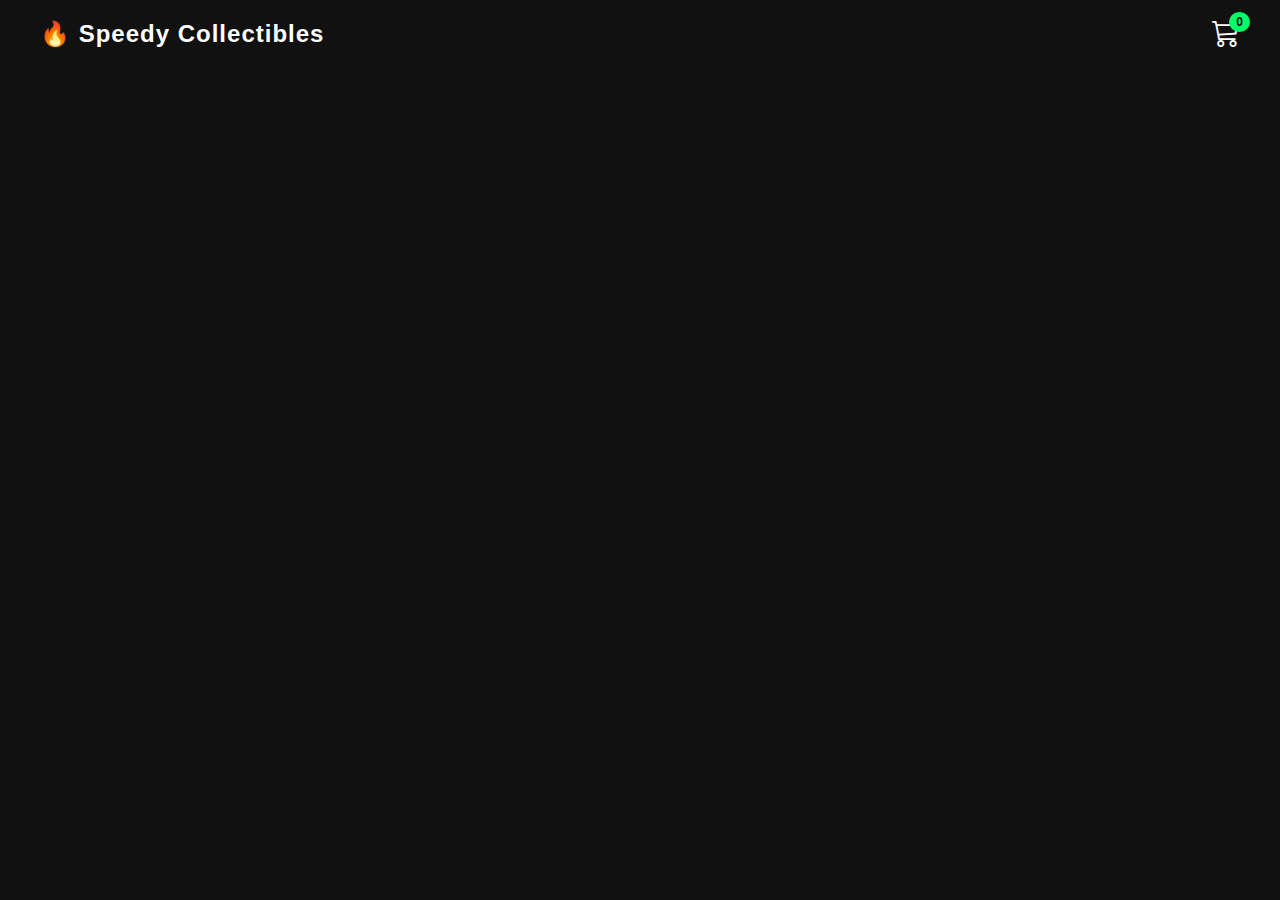
<file: index.html>
<!DOCTYPE html>
<html lang="en">

<head>
    <meta charset="UTF-8">
    <meta name="viewport" content="width=device-width, initial-scale=1.0">
    <title>Speedy Collectibles</title>
    <link rel="stylesheet" href="style.css">
    <link rel="stylesheet" href="https://cdn.jsdelivr.net/npm/bootstrap-icons@1.13.1/font/bootstrap-icons.min.css">
</head>



<body>


    <header>
        <div class="logo">🔥 Speedy Collectibles</div>

        <div class="nav-right">
            <span class="cart-count">0</span>
            <i class="bi bi-cart3 cart-icon"></i>
        </div>
    </header>

    <!-- CART SLIDE PANEL -->
    <div id="cart-panel" class="cart-panel">
        <div class="cart-header">
            <h2>Your Cart</h2>
            <i class="bi bi-x-lg close-cart"></i>
        </div>

        <div class="cart-items">
            <p class="empty-text">Your cart is empty 🛒</p>
        </div>

        <p class="cart-total" style="margin:10px 0; font-weight:bold;">
            Total: ₹0
        </p>

        <button class="checkout-btn">Checkout</button>
    </div>

    <div class="grid-container" id="products-grid"></div>

    <script src="script.js"></script>

</body>

</html>
</file>
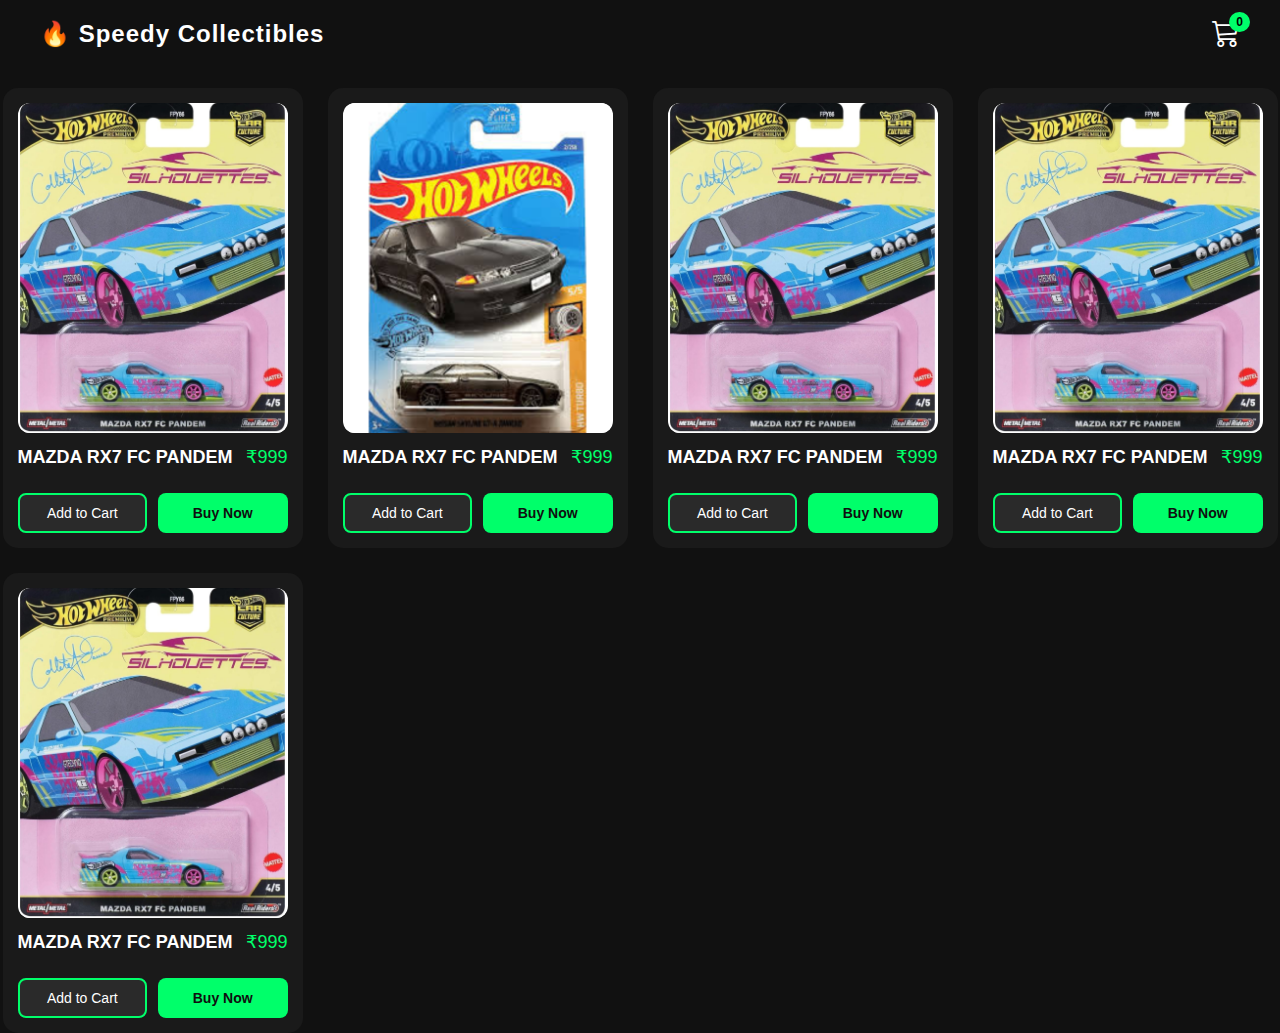
<file: www/index.html>
<!DOCTYPE html>
<html lang="en">

<head>
    <meta charset="UTF-8">
    <meta name="viewport" content="width=device-width, initial-scale=1.0">
    <title>Speedy Collectibles</title>
    <link rel="stylesheet" href="style.css">
    <link rel="stylesheet" href="https://cdn.jsdelivr.net/npm/bootstrap-icons@1.13.1/font/bootstrap-icons.min.css">
</head>



<body>


    <header>
        <div class="logo">🔥 Speedy Collectibles</div>

        <div class="nav-right">
            <span class="cart-count">0</span>
            <i class="bi bi-cart3 cart-icon"></i>
        </div>
    </header>

    <!-- CART SLIDE PANEL -->
    <div id="cart-panel" class="cart-panel">
        <div class="cart-header">
            <h2>Your Cart</h2>
            <i class="bi bi-x-lg close-cart"></i>
        </div>

        <div class="cart-items">
            <p class="empty-text">Your cart is empty 🛒</p>
        </div>

        <button class="checkout-btn">Checkout</button>
    </div>

    <div class="grid-container">

        <!-- Item Card -->
        <div class="item-card">
            <div class="img-box">
                <img src="images/car1.jpeg" alt="Hot Wheels Car">
            </div>
            <div class="bottom-row">
                <h2>MAZDA RX7 FC PANDEM </h2>
                <p class="price">₹999</p>
            </div>
            <div class="button-row">
                <button class="cart-btn">Add to Cart</button>
                <button class="buy-btn">Buy Now</button>
            </div>
        </div>


        <div class="item-card">
            <div class="img-box">
                <img src="images/car2.png" alt="Hot Wheels Car">
            </div>
            <div class="bottom-row">
                <h2>MAZDA RX7 FC PANDEM </h2>
                <p class="price">₹999</p>
            </div>
            <div class="button-row">
                <button class="cart-btn">Add to Cart</button>
                <button class="buy-btn">Buy Now</button>
            </div>
        </div>

        <div class="item-card">
            <div class="img-box">
                <img src="images/car1.jpeg" alt="Hot Wheels Car">
            </div>
            <div class="bottom-row">
                <h2>MAZDA RX7 FC PANDEM </h2>
                <p class="price">₹999</p>
            </div>
            <div class="button-row">
                <button class="cart-btn">Add to Cart</button>
                <button class="buy-btn">Buy Now</button>
            </div>
        </div>


        <div class="item-card">
            <div class="img-box">
                <img src="images/car1.jpeg" alt="Hot Wheels Car">
            </div>
            <div class="bottom-row">
                <h2>MAZDA RX7 FC PANDEM </h2>
                <p class="price">₹999</p>
            </div>
            <div class="button-row">
                <button class="cart-btn">Add to Cart</button>
                <button class="buy-btn">Buy Now</button>
            </div>
        </div>

        <div class="item-card">
            <div class="img-box">
                <img src="images/car1.jpeg" alt="Hot Wheels Car">
            </div>
            <div class="bottom-row">
                <h2>MAZDA RX7 FC PANDEM </h2>
                <p class="price">₹999</p>
            </div>
            <div class="button-row">
                <button class="cart-btn">Add to Cart</button>
                <button class="buy-btn">Buy Now</button>
            </div>
        </div>

    </div>




    <script src="script.js"></script>

</body>

</html>
</file>
<file: style.css>
body {
    font-family: Arial, sans-serif;
    background: #111;
    color: white;
    margin: 0;
    padding: 0;
    overflow-x: hidden;
    /* Prevent horizontal scroll */
}

main {
    padding: 25px 30px;
    margin-top: 25px;
}

header {
    width: 100vw;
    /* Make header span entire viewport width */
    min-width: 0;
    /* Prevent sticking out on small screens */
    box-sizing: border-box;
    display: flex;
    justify-content: space-between;
    align-items: center;
    padding: 18px 40px;
    background: #111;
    position: sticky;
    top: 0;
    left: 0;
    z-index: 1000;
}


.logo {
    font-size: 24px;
    font-weight: 700;
    color: white;
    letter-spacing: 1px;
}

.nav-right {
    display: flex;
    align-items: center;
    gap: 12px;
    position: relative;
}

.cart-icon {
    font-size: 28px;
    color: white;
    cursor: pointer;
    transition: .2s;
}

.cart-icon:hover {
    color: #00ff6a;
    transform: scale(1.1);
}

.cart-count {
    background: #00ff6a;
    color: #000;
    font-size: 12px;
    font-weight: 700;
    padding: 3px 7px;
    border-radius: 50%;
    position: absolute;
    top: -6px;
    right: -10px;
}

@media (max-width: 600px) {
    header {
        padding: 14px 8px;
    }

    .logo {
        font-size: 18px;
    }

    .cart-icon {
        font-size: 24px;
    }
}

.grid-container {
    display: grid;
    grid-template-columns: repeat(4, minmax(0, 1fr));
    gap: 20px;
    justify-items: stretch;
    margin-top: 20px;
    padding: 0 16px;
}

/* laptops / tablets */
@media (max-width: 1024px) {
    .grid-container {
        grid-template-columns: repeat(3, minmax(0, 1fr));
    }
}

/* tablets / large phones → 2 per row */
@media (max-width: 768px) {
    .grid-container {
        grid-template-columns: repeat(2, minmax(0, 1fr));
    }
}

/* small phones → 1 per row */
@media (max-width: 480px) {
    .grid-container {
        grid-template-columns: repeat(1, minmax(0, 1fr));
    }

    header {
        padding: 12px 2vw;
    }
}

.item-card {
    width: 100%;
    /* remove fixed height, let content define */
    background: #1a1a1a;
    padding: 12px;
    border-radius: 15px;
    display: flex;
    flex-direction: column;
    gap: 10px;
    cursor: pointer;
    transition: transform .25s ease, box-shadow .25s ease, background .25s ease;
    box-sizing: border-box;
}

.item-card:hover {
    transform: scale(1.02);
    background: #222;
}

.img-box {
    width: 100%;
    /* make height proportional to width for consistent cards */
    aspect-ratio: 3 / 4;
    background: white;
    border-radius: 12px;
    display: flex;
    justify-content: center;
    align-items: center;
    overflow: hidden;
}

.img-box img {
    width: 100%;
    height: 100%;
    object-fit: cover;
}


.bottom-row {
    display: flex;
    justify-content: space-between;
    align-items: center;
}

.bottom-row h2 {
    font-size: 18px;
    margin: 0;
    font-weight: 600;
}

.price {
    color: #00ff6a;
    margin: 0;
    font-size: 18px;
}

.button-row {
    display: flex;
    justify-content: space-between;
    margin-top: 12px;
}

.cart-btn {
    width: 48%;
    padding: 10px 0;
    background: #2a2a2a;
    border: 2px solid #00ff6a;
    color: white;
    border-radius: 8px;
    cursor: pointer;
    font-size: 14px;
    transition: 0.25s ease-in-out;
}

.cart-btn:hover {
    box-shadow: 0px 0px 10px #00ff6a, 0px 0px 20px #00ff6a;
    transform: scale(1.03);
}

.buy-btn {
    width: 48%;
    padding: 10px 0;
    background: #00ff6a;
    border: none;
    color: #0f0f0f;
    font-weight: bold;
    border-radius: 8px;
    cursor: pointer;
    font-size: 14px;
    transition: 0.25s ease-in-out;
}

.buy-btn:hover {
    box-shadow: 0px 0px 10px #00ff6a, 0px 0px 20px #00ff6a, 0px 0px 40px #00ff6a;
    transform: scale(1.05);
}

/* ----- CART SLIDE PANEL ----- */
.cart-panel {
    position: fixed;
    top: 0;
    right: -400px;
    width: 350px;
    height: 100vh;
    background: #1a1a1a;
    box-shadow: -5px 0 20px rgba(0, 0, 0, 0.6);
    transition: 0.4s ease-in-out;
    z-index: 2000;
    padding: 20px;
    display: flex;
    flex-direction: column;
    box-sizing: border-box;
}

.cart-panel.active {
    right: 0;
}

.cart-header {
    display: flex;
    justify-content: space-between;
    align-items: center;
}

.cart-header h2 {
    font-size: 22px;
    margin: 0;
}

.close-cart {
    font-size: 22px;
    cursor: pointer;
    transition: .2s;
}

.close-cart:hover {
    color: #00ff6a;
}

.cart-items {
    flex: 1;
    overflow-y: auto;
    margin-top: 15px;
}

.empty-text {
    text-align: center;
    margin-top: 40px;
    opacity: .6;
}

.checkout-btn {
    width: 100%;
    padding: 12px 0;
    background: #00ff6a;
    border: none;
    color: #0f0f0f;
    font-size: 18px;
    font-weight: bold;
    border-radius: 10px;
    cursor: pointer;
    transition: .25s ease-in-out;
    margin-top: auto;
}

.checkout-btn:hover {
    box-shadow: 0 0 20px #00ff6a;
    transform: scale(1.05);
}
</file>
<file: www/style.css>
body {
    font-family: Arial, sans-serif;
    background: #111;
    color: white;
    margin: 0;
    padding: 0;
    overflow-x: hidden;
    /* Prevent horizontal scroll */
}

main {
    padding: 25px 30px;
    margin-top: 25px;
}

header {
    width: 100vw;
    /* Make header span entire viewport width */
    min-width: 0;
    /* Prevent sticking out on small screens */
    box-sizing: border-box;
    display: flex;
    justify-content: space-between;
    align-items: center;
    padding: 18px 40px;
    background: #111;
    position: sticky;
    top: 0;
    left: 0;
    z-index: 1000;
}


.logo {
    font-size: 24px;
    font-weight: 700;
    color: white;
    letter-spacing: 1px;
}

.nav-right {
    display: flex;
    align-items: center;
    gap: 12px;
    position: relative;
}

.cart-icon {
    font-size: 28px;
    color: white;
    cursor: pointer;
    transition: .2s;
}

.cart-icon:hover {
    color: #00ff6a;
    transform: scale(1.1);
}

.cart-count {
    background: #00ff6a;
    color: #000;
    font-size: 12px;
    font-weight: 700;
    padding: 3px 7px;
    border-radius: 50%;
    position: absolute;
    top: -6px;
    right: -10px;
}

@media (max-width: 600px) {
    header {
        padding: 14px 8px;
    }

    .logo {
        font-size: 18px;
    }

    .cart-icon {
        font-size: 24px;
    }
}

.grid-container {
    display: grid;
    grid-template-columns: repeat(4, 1fr);
    gap: 25px;
    justify-items: center;
    justify-content: center;
    margin-top: 20px;
    padding: 0 24px;
}

@media (max-width: 1024px) {
    .grid-container {
        grid-template-columns: repeat(3, 1fr);
    }

    .item-card {
        width: 260px;
        height: 420px;
    }
}

@media (max-width: 768px) {
    .grid-container {
        grid-template-columns: repeat(2, 1fr);
    }

    .item-card {
        width: 240px;
        height: 400px;
    }
}

@media (max-width: 480px) {
    .grid-container {
        grid-template-columns: repeat(1, 1fr);
    }

    .item-card {
        width: 90%;
        height: 390px;
    }

    header {
        padding: 12px 2vw;
    }
}

.item-card {
    width: 270px;
    height: 430px;
    background: #1a1a1a;
    padding: 15px;
    border-radius: 15px;
    display: flex;
    flex-direction: column;
    justify-content: space-between;
    cursor: pointer;
    transition: transform .25s ease, box-shadow .25s ease;
    transform-origin: center;
}

.item-card:hover {
    transform: scale(1.05);
    background: #222;
}

.img-box {
    width: 100%;
    height: 330px;
    background: white;
    border-radius: 12px;
    display: flex;
    justify-content: center;
    align-items: center;
    overflow: hidden;
}

.img-box img {
    max-width: 100%;
    max-height: 100%;
    object-fit: contain;
}

.bottom-row {
    display: flex;
    justify-content: space-between;
    align-items: center;
}

.bottom-row h2 {
    font-size: 18px;
    margin: 0;
    font-weight: 600;
}

.price {
    color: #00ff6a;
    margin: 0;
    font-size: 18px;
}

.button-row {
    display: flex;
    justify-content: space-between;
    margin-top: 12px;
}

.cart-btn {
    width: 48%;
    padding: 10px 0;
    background: #2a2a2a;
    border: 2px solid #00ff6a;
    color: white;
    border-radius: 8px;
    cursor: pointer;
    font-size: 14px;
    transition: 0.25s ease-in-out;
}

.cart-btn:hover {
    box-shadow: 0px 0px 10px #00ff6a, 0px 0px 20px #00ff6a;
    transform: scale(1.03);
}

.buy-btn {
    width: 48%;
    padding: 10px 0;
    background: #00ff6a;
    border: none;
    color: #0f0f0f;
    font-weight: bold;
    border-radius: 8px;
    cursor: pointer;
    font-size: 14px;
    transition: 0.25s ease-in-out;
}

.buy-btn:hover {
    box-shadow: 0px 0px 10px #00ff6a, 0px 0px 20px #00ff6a, 0px 0px 40px #00ff6a;
    transform: scale(1.05);
}

/* ----- CART SLIDE PANEL ----- */
.cart-panel {
    position: fixed;
    top: 0;
    right: -400px;
    width: 350px;
    height: 100vh;
    background: #1a1a1a;
    box-shadow: -5px 0 20px rgba(0, 0, 0, 0.6);
    transition: 0.4s ease-in-out;
    z-index: 2000;
    padding: 20px;
    display: flex;
    flex-direction: column;
    box-sizing: border-box;
}

.cart-panel.active {
    right: 0;
}

.cart-header {
    display: flex;
    justify-content: space-between;
    align-items: center;
}

.cart-header h2 {
    font-size: 22px;
    margin: 0;
}

.close-cart {
    font-size: 22px;
    cursor: pointer;
    transition: .2s;
}

.close-cart:hover {
    color: #00ff6a;
}

.cart-items {
    flex: 1;
    overflow-y: auto;
    margin-top: 15px;
}

.empty-text {
    text-align: center;
    margin-top: 40px;
    opacity: .6;
}

.checkout-btn {
    width: 100%;
    padding: 12px 0;
    background: #00ff6a;
    border: none;
    color: #0f0f0f;
    font-size: 18px;
    font-weight: bold;
    border-radius: 10px;
    cursor: pointer;
    transition: .25s ease-in-out;
    margin-top: auto;
}

.checkout-btn:hover {
    box-shadow: 0 0 20px #00ff6a;
    transform: scale(1.05);
}
</file>
